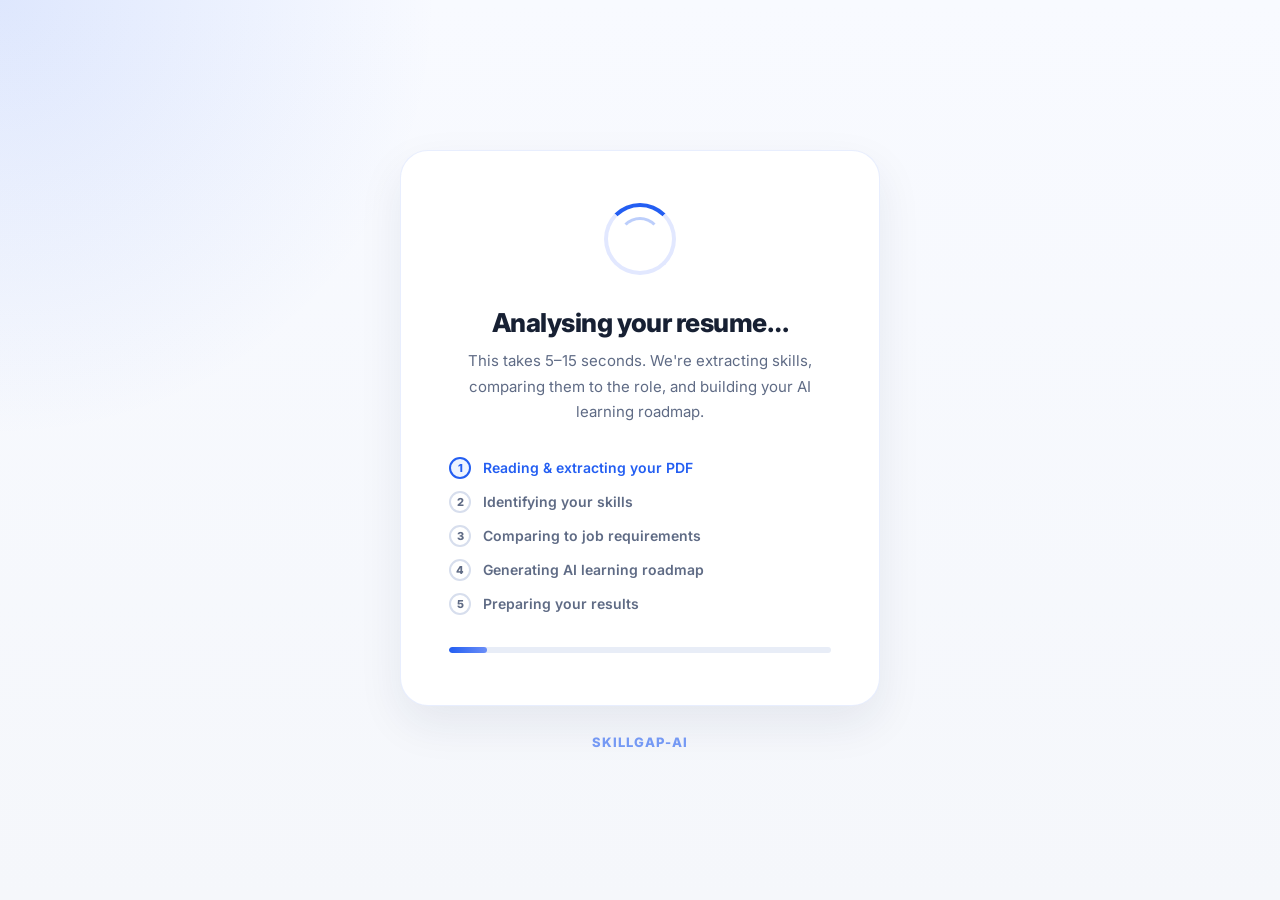
<file: templates/analyzing.html>
<!DOCTYPE html>
<html lang="en">
<head>
    <meta charset="UTF-8">
    <meta name="viewport" content="width=device-width, initial-scale=1.0">
    <title>SkillGap-AI | Analyzing…</title>
    <link href="https://fonts.googleapis.com/css2?family=Inter:wght@400;500;600;700;800&display=swap" rel="stylesheet">
    <style>
        :root {
            --brand: #235ef2;
            --brand-dark: #163ea9;
            --bg: #f5f7fb;
            --text-main: #172033;
            --text-muted: #5f6b85;
            --surface: #ffffff;
            --border: #d7deed;
            --shadow: 0 18px 45px rgba(26,43,77,0.08);
        }
        * { box-sizing: border-box; margin: 0; padding: 0; }
        body {
            font-family: 'Inter', sans-serif;
            background: radial-gradient(circle at top left, rgba(35,94,242,0.12), transparent 28%),
                        linear-gradient(180deg, #f8faff 0%, var(--bg) 100%);
            min-height: 100vh;
            display: flex;
            flex-direction: column;
            align-items: center;
            justify-content: center;
            color: var(--text-main);
        }
        .card {
            background: var(--surface);
            border: 1px solid rgba(35,94,242,0.1);
            border-radius: 28px;
            box-shadow: var(--shadow);
            padding: 52px 48px;
            max-width: 480px;
            width: 90%;
            text-align: center;
        }
        /* Spinner ring */
        .spinner-wrap {
            display: flex;
            align-items: center;
            justify-content: center;
            margin-bottom: 32px;
        }
        .ring {
            width: 72px; height: 72px;
            border-radius: 50%;
            border: 4px solid #e2e8ff;
            border-top-color: var(--brand);
            animation: spin 0.9s linear infinite;
            position: relative;
        }
        .ring-inner {
            position: absolute;
            inset: 10px;
            border-radius: 50%;
            border: 3px solid transparent;
            border-top-color: rgba(35,94,242,0.3);
            animation: spin 1.4s linear infinite reverse;
        }
        @keyframes spin { to { transform: rotate(360deg); } }
        h1 {
            font-size: 26px;
            font-weight: 800;
            margin-bottom: 10px;
            letter-spacing: -0.02em;
        }
        .sub {
            color: var(--text-muted);
            font-size: 15px;
            line-height: 1.7;
            margin-bottom: 32px;
        }
        /* Animated step list */
        .steps {
            list-style: none;
            text-align: left;
            display: flex;
            flex-direction: column;
            gap: 12px;
            margin-bottom: 32px;
        }
        .step {
            display: flex;
            align-items: center;
            gap: 12px;
            font-size: 14px;
            font-weight: 600;
            color: var(--text-muted);
            transition: color 0.4s;
        }
        .step.active { color: var(--brand); }
        .step.done   { color: #16794a; }
        .step-dot {
            width: 22px; height: 22px;
            border-radius: 50%;
            border: 2px solid var(--border);
            flex: 0 0 auto;
            display: flex; align-items: center; justify-content: center;
            font-size: 11px;
            font-weight: 800;
            transition: all 0.4s;
        }
        .step.active .step-dot {
            border-color: var(--brand);
            background: #eef4ff;
            color: var(--brand);
        }
        .step.done .step-dot {
            border-color: #16794a;
            background: #e8fff2;
            color: #16794a;
        }
        /* Progress bar */
        .progress-wrap {
            height: 6px;
            background: #e8edf7;
            border-radius: 99px;
            overflow: hidden;
        }
        .progress-bar {
            height: 100%;
            background: linear-gradient(90deg, var(--brand), #6b8ef7);
            border-radius: 99px;
            width: 0%;
            transition: width 0.6s ease;
        }
        .brand-link {
            margin-top: 28px;
            font-size: 13px;
            font-weight: 800;
            letter-spacing: 0.08em;
            text-transform: uppercase;
            color: var(--brand);
            text-decoration: none;
            opacity: 0.6;
        }
    </style>
</head>
<body>
    <div class="card">
        <div class="spinner-wrap">
            <div class="ring">
                <div class="ring-inner"></div>
            </div>
        </div>
        <h1>Analysing your resume…</h1>
        <p class="sub">This takes 5–15 seconds. We're extracting skills, comparing them to the role, and building your AI learning roadmap.</p>

        <ul class="steps" id="stepList">
            <li class="step active" id="s1"><span class="step-dot">1</span> Reading & extracting your PDF</li>
            <li class="step"        id="s2"><span class="step-dot">2</span> Identifying your skills</li>
            <li class="step"        id="s3"><span class="step-dot">3</span> Comparing to job requirements</li>
            <li class="step"        id="s4"><span class="step-dot">4</span> Generating AI learning roadmap</li>
            <li class="step"        id="s5"><span class="step-dot">5</span> Preparing your results</li>
        </ul>

        <div class="progress-wrap">
            <div class="progress-bar" id="pbar"></div>
        </div>
    </div>
    <a class="brand-link" href="/">SkillGap-AI</a>

    <script>
        // Simulate step progression while the real form POST runs in background
        const steps = ['s1','s2','s3','s4','s5'];
        const delays = [0, 2000, 4500, 7000, 10000];
        const pcts   = [10,  28,   52,   76,   92];

        delays.forEach((ms, i) => {
            setTimeout(() => {
                // Mark previous as done
                if (i > 0) {
                    const prev = document.getElementById(steps[i-1]);
                    prev.classList.remove('active');
                    prev.classList.add('done');
                    prev.querySelector('.step-dot').textContent = '✓';
                }
                document.getElementById(steps[i]).classList.add('active');
                document.getElementById('pbar').style.width = pcts[i] + '%';
            }, ms);
        });
    </script>
</body>
</html>
</file>
